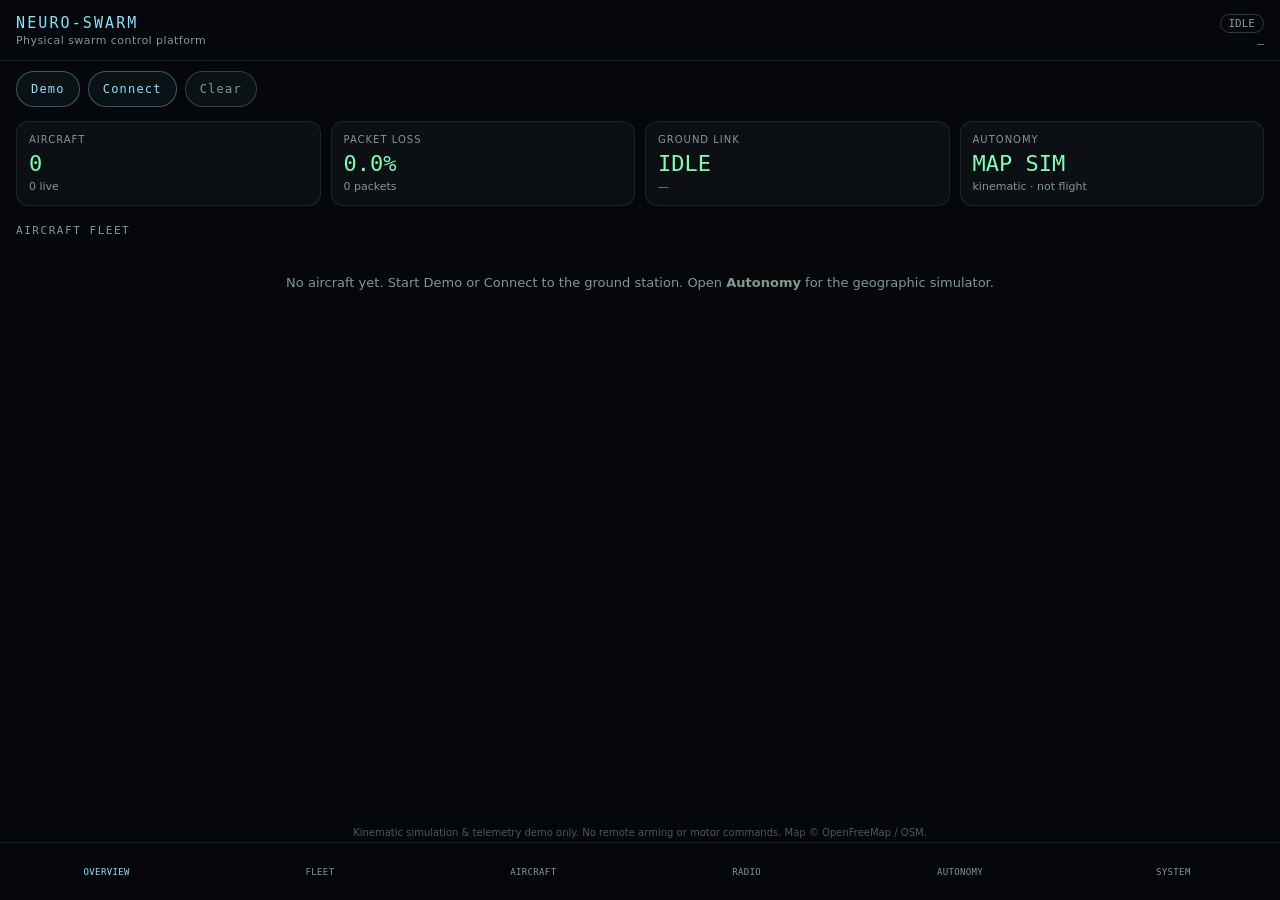
<file: index.html>
<!DOCTYPE html>
<html lang="en">
<head>
  <meta charset="utf-8" />
  <meta name="viewport" content="width=device-width, initial-scale=1, viewport-fit=cover, user-scalable=no" />
  <meta name="apple-mobile-web-app-capable" content="yes" />
  <meta name="apple-mobile-web-app-status-bar-style" content="black-translucent" />
  <meta name="theme-color" content="#07090c" />
  <title>neuro-swarm</title>
  <link rel="stylesheet" href="css/app.css" />
</head>
<body>
  <header class="app-header">
    <div class="brand-block">
      <div class="brand">NEURO-SWARM</div>
      <div class="tagline">Physical swarm control platform</div>
    </div>
    <div class="header-meta">
      <span id="hdr-mode" class="pill idle">IDLE</span>
      <span id="hdr-conn" class="muted">—</span>
    </div>
  </header>

  <div class="toolbar">
    <button type="button" id="btn-demo" class="btn">Demo</button>
    <button type="button" id="btn-live" class="btn">Connect</button>
    <button type="button" id="btn-clear" class="btn ghost">Clear</button>
  </div>

  <main id="view-root" class="view-root"></main>

  <nav class="app-nav" aria-label="Primary">
    <button type="button" data-view="overview" class="nav-item active">Overview</button>
    <button type="button" data-view="fleet" class="nav-item">Fleet</button>
    <button type="button" data-view="aircraft" class="nav-item">Aircraft</button>
    <button type="button" data-view="radio" class="nav-item">Radio</button>
    <button type="button" data-view="autonomy" class="nav-item">Autonomy</button>
    <button type="button" data-view="system" class="nav-item">System</button>
  </nav>

  <p class="disclaimer">Kinematic simulation &amp; telemetry demo only. No remote arming or motor commands. Map © OpenFreeMap / OSM.</p>

  <script src="js/telemetry/schema.js"></script>
  <script src="js/telemetry/normalize.js"></script>
  <script src="js/telemetry/validate.js"></script>
  <script src="js/ground/aircraft-store.js"></script>
  <script src="js/ground/websocket.js"></script>
  <script src="js/ground/diagnostics.js"></script>
  <script src="js/autonomy/types.js"></script>
  <script src="js/autonomy/state-machine.js"></script>
  <script src="js/autonomy/safety.js"></script>
  <script src="js/autonomy/mission.js"></script>
  <script src="js/autonomy/sim-backend.js"></script>
  <script src="js/autonomy/engine.js"></script>
  <script src="js/autonomy/fault-inject.js"></script>
  <script src="js/autonomy/capability-message.js"></script>
  <script src="js/autonomy/status-message.js"></script>
  <script src="js/geo/coords.js"></script>
  <script src="js/geo/mission.js"></script>
  <script src="js/sim/event-log.js"></script>
  <script src="js/sim/scenarios.js"></script>
  <script src="js/sim/console.js"></script>
  <script src="js/map/provider.js"></script>
  <script src="js/map/map-console.js"></script>
  <script src="js/app/router.js"></script>
  <script src="js/app/views.js"></script>
  <script src="js/app/sim-view.js"></script>
  <script src="js/app/app.js"></script>
</body>
</html>
</file>
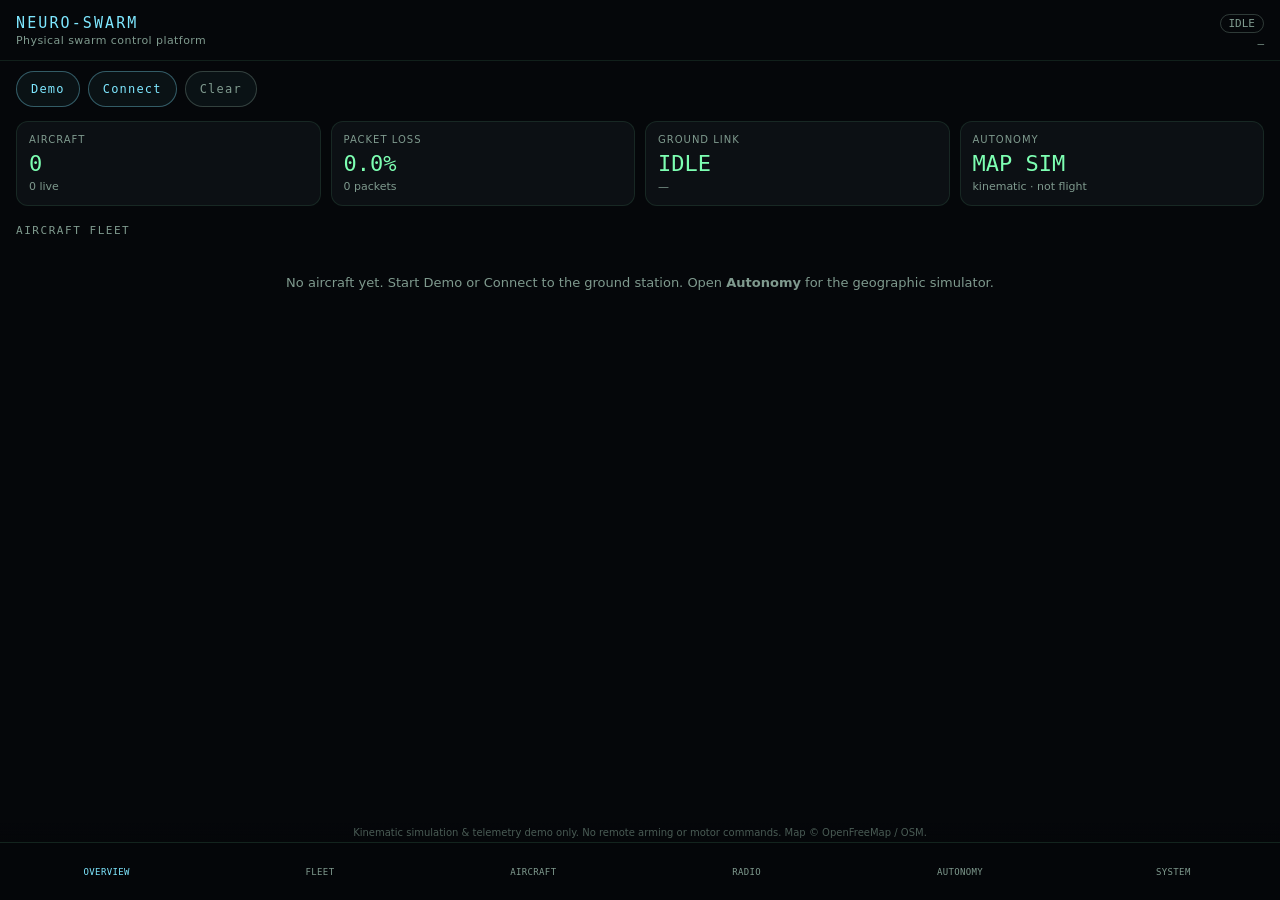
<file: ground.html>
<!DOCTYPE html>
<html lang="en">
<head>
  <meta charset="utf-8" />
  <meta http-equiv="refresh" content="0; url=index.html" />
  <meta name="viewport" content="width=device-width, initial-scale=1" />
  <title>neuro-swarm → app</title>
  <link rel="canonical" href="index.html" />
  <script>location.replace("index.html" + location.hash);</script>
</head>
<body>
  <p style="font-family:system-ui;background:#05070a;color:#7f9a8e;padding:2rem">
    Redirecting to the Neuro-Swarm app…
    <a href="index.html" style="color:#7ee7ff">Open app</a>
  </p>
</body>
</html>
</file>
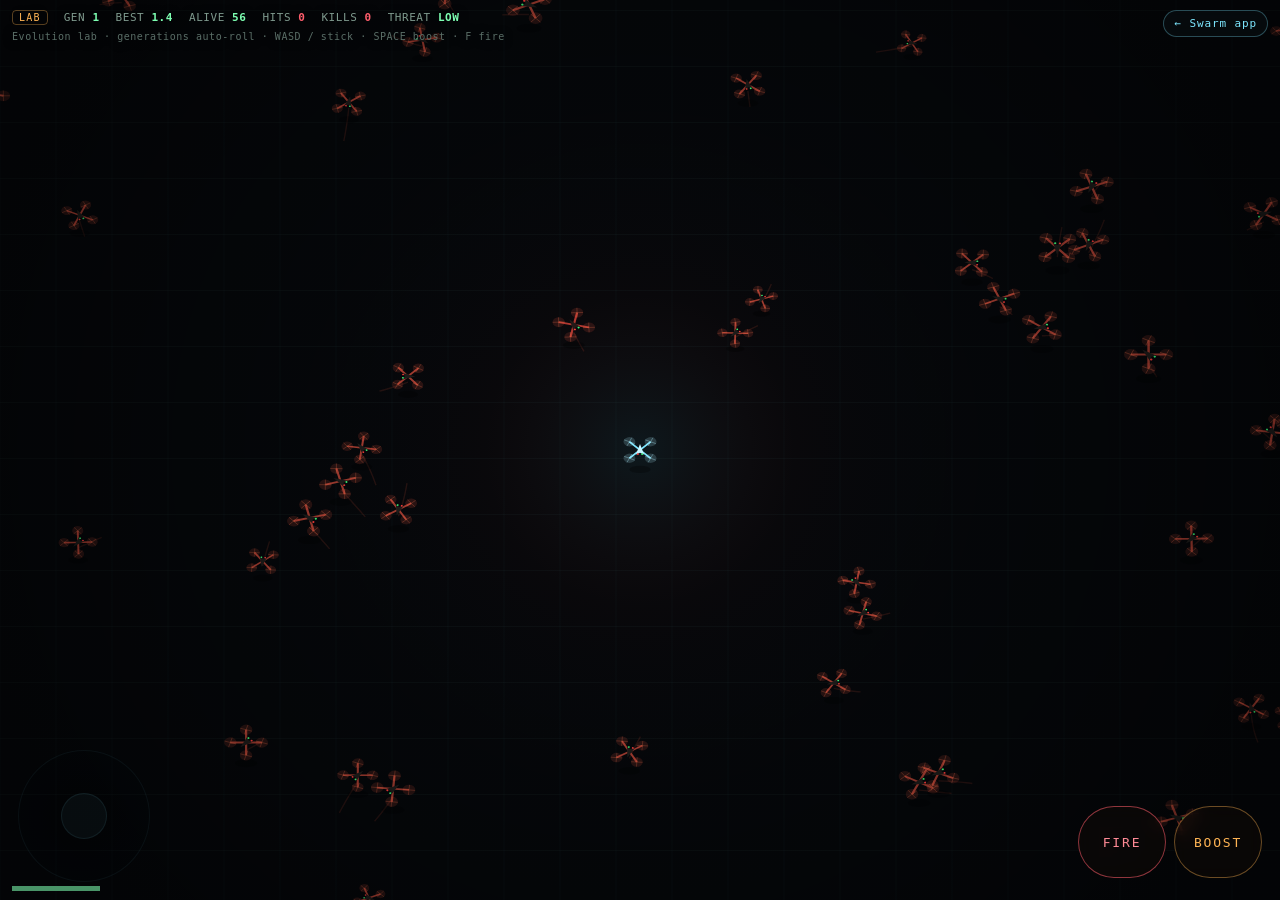
<file: lab.html>
<!DOCTYPE html>
<html lang="en">
<head>
  <meta charset="utf-8" />
  <meta name="viewport" content="width=device-width, initial-scale=1, viewport-fit=cover, user-scalable=no" />
  <meta name="apple-mobile-web-app-capable" content="yes" />
  <meta name="apple-mobile-web-app-status-bar-style" content="black-translucent" />
  <meta name="theme-color" content="#07090c" />
  <title>neuro-swarm lab</title>
  <link rel="stylesheet" href="css/lab.css" />
</head>
<body>
  <canvas id="field"></canvas>

  <div id="hud">
    <div class="row">
      <span class="lab-tag">LAB</span>
      <span>GEN <b id="gen">1</b></span>
      <span>BEST <b id="best">0</b></span>
      <span>ALIVE <b id="alive">0</b></span>
      <span>HITS <b id="hits" class="hit">0</b></span>
      <span>KILLS <b id="kills" class="hit">0</b></span>
      <span>THREAT <b id="threat">LOW</b></span>
    </div>
    <span class="hint" id="hint">Evolution lab · generations auto-roll · WASD / stick · SPACE boost · F fire</span>
  </div>

  <a id="to-app" href="index.html">← Swarm app</a>

  <div id="toast"></div>

  <div id="touch" aria-hidden="true">
    <div id="stick" class="pad">
      <div class="ring"></div>
      <div id="knob" class="knob"></div>
    </div>
    <button id="fire" type="button">FIRE</button>
    <button id="boost" type="button">BOOST</button>
  </div>

  <script src="js/net.js"></script>
  <script src="js/ga.js"></script>
  <script src="js/flock.js"></script>
  <script src="js/audio.js"></script>
  <script src="js/world.js"></script>
  <script src="js/lab/input.js"></script>
  <script src="js/lab/main.js"></script>
</body>
</html>
</file>
<file: css/app.css>
:root {
  --bg: #05070a;
  --panel: #0c1014;
  --panel-2: #10161c;
  --text: #d8e6de;
  --text-dim: #7f9a8e;
  --phosphor: #7dffb2;
  --amber: #ffb454;
  --danger: #ff5d6c;
  --cyan: #7ee7ff;
  --mono: ui-monospace, "SF Mono", Menlo, Consolas, monospace;
  --sans: -apple-system, BlinkMacSystemFont, "SF Pro Text", system-ui, sans-serif;
  --nav-h: 58px;
}

* { box-sizing: border-box; }

html, body {
  margin: 0;
  min-height: 100%;
  background: var(--bg);
  color: var(--text);
  font-family: var(--sans);
  -webkit-text-size-adjust: 100%;
}

.app-header {
  display: flex;
  justify-content: space-between;
  gap: 12px;
  padding: max(14px, env(safe-area-inset-top)) 16px 10px;
  border-bottom: 1px solid rgba(125, 255, 178, 0.1);
}

.brand {
  font-family: var(--mono);
  font-size: 15px;
  letter-spacing: 0.14em;
  color: var(--cyan);
}
.tagline {
  margin-top: 2px;
  font-size: 11px;
  color: var(--text-dim);
  letter-spacing: 0.04em;
}

.header-meta {
  display: flex;
  flex-direction: column;
  align-items: flex-end;
  gap: 4px;
  font-family: var(--mono);
  font-size: 11px;
}

.pill {
  padding: 2px 8px;
  border-radius: 999px;
  border: 1px solid rgba(127, 154, 142, 0.35);
  color: var(--text-dim);
}
.pill.demo { color: var(--amber); border-color: rgba(255, 180, 84, 0.4); }
.pill.live { color: var(--phosphor); border-color: rgba(125, 255, 178, 0.4); }
.pill.idle { color: var(--text-dim); }
.muted { color: var(--text-dim); }

.toolbar {
  display: flex;
  gap: 8px;
  padding: 10px 16px;
}

.btn {
  font-family: var(--mono);
  font-size: 12px;
  letter-spacing: 0.1em;
  padding: 10px 14px;
  border-radius: 999px;
  border: 1px solid rgba(126, 231, 255, 0.35);
  background: rgba(12, 20, 24, 0.85);
  color: var(--cyan);
}
.btn.ghost {
  border-color: rgba(127, 154, 142, 0.35);
  color: var(--text-dim);
}

.view-root {
  padding: 4px 16px calc(var(--nav-h) + 36px + env(safe-area-inset-bottom));
}

.stats-strip {
  display: grid;
  grid-template-columns: repeat(2, 1fr);
  gap: 10px;
  margin-bottom: 14px;
}
@media (min-width: 640px) {
  .stats-strip { grid-template-columns: repeat(4, 1fr); }
}

.stat-card {
  background: var(--panel);
  border: 1px solid rgba(125, 255, 178, 0.1);
  border-radius: 12px;
  padding: 12px;
}
.stat-card label {
  display: block;
  font-size: 10px;
  letter-spacing: 0.1em;
  text-transform: uppercase;
  color: var(--text-dim);
  margin-bottom: 6px;
}
.stat-card .value {
  font-family: var(--mono);
  font-size: 22px;
  color: var(--phosphor);
}
.stat-card .sub {
  margin-top: 4px;
  font-size: 11px;
  color: var(--text-dim);
}

.section-title {
  font-family: var(--mono);
  font-size: 11px;
  letter-spacing: 0.14em;
  color: var(--text-dim);
  margin: 18px 0 10px;
  text-transform: uppercase;
}

.fleet-list { display: flex; flex-direction: column; gap: 10px; }

.ac-card {
  background: var(--panel);
  border: 1px solid rgba(125, 255, 178, 0.1);
  border-radius: 12px;
  padding: 12px;
  text-align: left;
  width: 100%;
  color: inherit;
  font: inherit;
  cursor: pointer;
}
.ac-card.stale { border-color: rgba(255, 180, 84, 0.35); }
.ac-card.offline { border-color: rgba(255, 93, 108, 0.25); opacity: 0.6; }
.ac-card header {
  display: flex;
  justify-content: space-between;
  align-items: center;
  margin-bottom: 8px;
  font-family: var(--mono);
  font-size: 12px;
}
.ac-card .id { color: var(--cyan); }
.ac-card .badge { font-size: 10px; letter-spacing: 0.12em; color: var(--phosphor); }
.ac-card.stale .badge { color: var(--amber); }
.ac-card.offline .badge { color: var(--danger); }

.grid-2 {
  display: grid;
  grid-template-columns: 1fr 1fr;
  gap: 8px 12px;
  font-size: 12px;
}
.grid-2 label {
  display: block;
  font-size: 10px;
  color: var(--text-dim);
  text-transform: uppercase;
  letter-spacing: 0.06em;
  margin-bottom: 2px;
}
.grid-2 b {
  font-family: var(--mono);
  font-weight: 500;
  word-break: break-all;
}

.detail-block {
  background: var(--panel);
  border: 1px solid rgba(125, 255, 178, 0.1);
  border-radius: 12px;
  padding: 12px;
  margin-bottom: 10px;
}
.detail-block h3 {
  margin: 0 0 10px;
  font-family: var(--mono);
  font-size: 11px;
  letter-spacing: 0.12em;
  color: var(--text-dim);
  text-transform: uppercase;
  font-weight: 500;
}

.empty {
  padding: 28px 8px;
  text-align: center;
  color: var(--text-dim);
  font-size: 13px;
}

.flags { display: flex; flex-wrap: wrap; gap: 4px; margin-top: 8px; }
.flag {
  font-family: var(--mono);
  font-size: 10px;
  padding: 2px 6px;
  border-radius: 4px;
  background: rgba(125, 255, 178, 0.1);
  color: var(--phosphor);
}

.app-nav {
  position: fixed;
  left: 0;
  right: 0;
  bottom: 0;
  display: grid;
  grid-template-columns: repeat(6, 1fr);
  gap: 0;
  height: calc(var(--nav-h) + env(safe-area-inset-bottom));
  padding-bottom: env(safe-area-inset-bottom);
  background: rgba(5, 7, 10, 0.94);
  border-top: 1px solid rgba(125, 255, 178, 0.12);
  backdrop-filter: blur(10px);
  z-index: 20;
}
.nav-item {
  border: 0;
  background: transparent;
  color: var(--text-dim);
  font-family: var(--mono);
  font-size: 9px;
  letter-spacing: 0.04em;
  text-transform: uppercase;
  padding: 8px 2px;
}
.nav-item.active { color: var(--cyan); }

.disclaimer {
  position: fixed;
  left: 0;
  right: 0;
  bottom: calc(var(--nav-h) + env(safe-area-inset-bottom));
  margin: 0;
  padding: 4px 12px;
  font-size: 10px;
  text-align: center;
  color: #4a5c55;
  pointer-events: none;
  background: linear-gradient(transparent, #05070a);
}

.lab-cta {
  display: block;
  margin-top: 12px;
  padding: 14px;
  border-radius: 12px;
  border: 1px solid rgba(126, 231, 255, 0.25);
  background: var(--panel-2);
  color: var(--cyan);
  text-decoration: none;
  font-family: var(--mono);
  font-size: 13px;
  letter-spacing: 0.06em;
  text-align: center;
}
.lab-cta span {
  display: block;
  margin-top: 6px;
  font-size: 11px;
  color: var(--text-dim);
  letter-spacing: 0;
  font-family: var(--sans);
}

.back-link {
  display: inline-block;
  margin-bottom: 10px;
  font-family: var(--mono);
  font-size: 11px;
  color: var(--cyan);
  background: none;
  border: 0;
  padding: 0;
  cursor: pointer;
}
</file>
<file: css/lab.css>
:root {
  --bg: #05070a;
  --text: #d8e6de;
  --text-dim: #7f9a8e;
  --phosphor: #7dffb2;
  --amber: #ffb454;
  --danger: #ff5d6c;
  --player: #7ee7ff;
  --mono: ui-monospace, "SF Mono", Menlo, Consolas, monospace;
  --sans: -apple-system, BlinkMacSystemFont, "SF Pro Text", system-ui, sans-serif;
}

* {
  box-sizing: border-box;
  -webkit-tap-highlight-color: transparent;
  touch-action: none;
}

html, body {
  margin: 0;
  padding: 0;
  width: 100%;
  height: 100%;
  overflow: hidden;
  background: var(--bg);
  color: var(--text);
  font-family: var(--sans);
  user-select: none;
  -webkit-user-select: none;
}

#field {
  display: block;
  width: 100dvw;
  height: 100dvh;
}

#hud {
  position: fixed;
  top: max(10px, env(safe-area-inset-top));
  left: max(12px, env(safe-area-inset-left));
  right: max(12px, env(safe-area-inset-right));
  pointer-events: none;
  font-family: var(--mono);
  font-size: 11px;
  letter-spacing: 0.05em;
  color: var(--text-dim);
  text-shadow: 0 1px 10px #000;
}

#hud .row {
  display: flex;
  flex-wrap: wrap;
  gap: 8px 16px;
  align-items: center;
}

#hud b { color: var(--phosphor); font-weight: 600; }
#hud .hit { color: var(--danger); }
#hud .hint {
  display: block;
  margin-top: 6px;
  color: #5a6e67;
  font-size: 10px;
}

#hud .lab-tag {
  color: var(--amber);
  border: 1px solid rgba(255, 180, 84, 0.35);
  border-radius: 4px;
  padding: 1px 6px;
  letter-spacing: 0.12em;
  font-size: 10px;
}

#to-app {
  position: fixed;
  top: max(10px, env(safe-area-inset-top));
  right: max(12px, env(safe-area-inset-right));
  z-index: 5;
  font-family: var(--mono);
  font-size: 11px;
  letter-spacing: 0.08em;
  color: var(--player);
  text-decoration: none;
  padding: 6px 10px;
  border: 1px solid rgba(126, 231, 255, 0.3);
  border-radius: 999px;
  background: rgba(8, 14, 18, 0.65);
  backdrop-filter: blur(8px);
}

#toast { display: none; }

#touch {
  position: fixed;
  inset: 0;
  pointer-events: none;
}

#stick {
  position: absolute;
  left: max(18px, env(safe-area-inset-left));
  bottom: max(18px, env(safe-area-inset-bottom));
  width: 132px;
  height: 132px;
  pointer-events: none;
  opacity: 0.55;
}

#stick .ring {
  position: absolute;
  inset: 0;
  border-radius: 50%;
  border: 1px solid rgba(126, 231, 255, 0.28);
  background: radial-gradient(circle at 50% 50%, rgba(8, 16, 20, 0.15), rgba(8, 16, 20, 0.45));
}

#stick .knob {
  position: absolute;
  left: 50%;
  top: 50%;
  width: 46px;
  height: 46px;
  margin: -23px 0 0 -23px;
  border-radius: 50%;
  background: rgba(126, 231, 255, 0.22);
  border: 1px solid rgba(126, 231, 255, 0.55);
}

#boost, #fire {
  pointer-events: auto;
  position: absolute;
  bottom: max(22px, env(safe-area-inset-bottom));
  height: 72px;
  width: 88px;
  border-radius: 999px;
  border: 1px solid rgba(255, 180, 84, 0.4);
  background: rgba(20, 14, 8, 0.42);
  color: var(--amber);
  font-family: var(--mono);
  letter-spacing: 0.14em;
  font-size: 13px;
  backdrop-filter: blur(8px);
}

#boost { right: max(18px, env(safe-area-inset-right)); }
#boost.hot {
  background: rgba(255, 180, 84, 0.22);
  color: #fff4d8;
}

#fire {
  right: max(114px, calc(env(safe-area-inset-right) + 96px));
  border-color: rgba(255, 93, 108, 0.55);
  color: #ff8a96;
}
#fire.hot {
  background: rgba(255, 93, 108, 0.28);
  color: #fff;
}

@media (hover: hover) and (pointer: fine) {
  #stick { opacity: 0.18; }
}
@media (max-width: 640px) {
  #hud .hint { display: none; }
}
</file>
